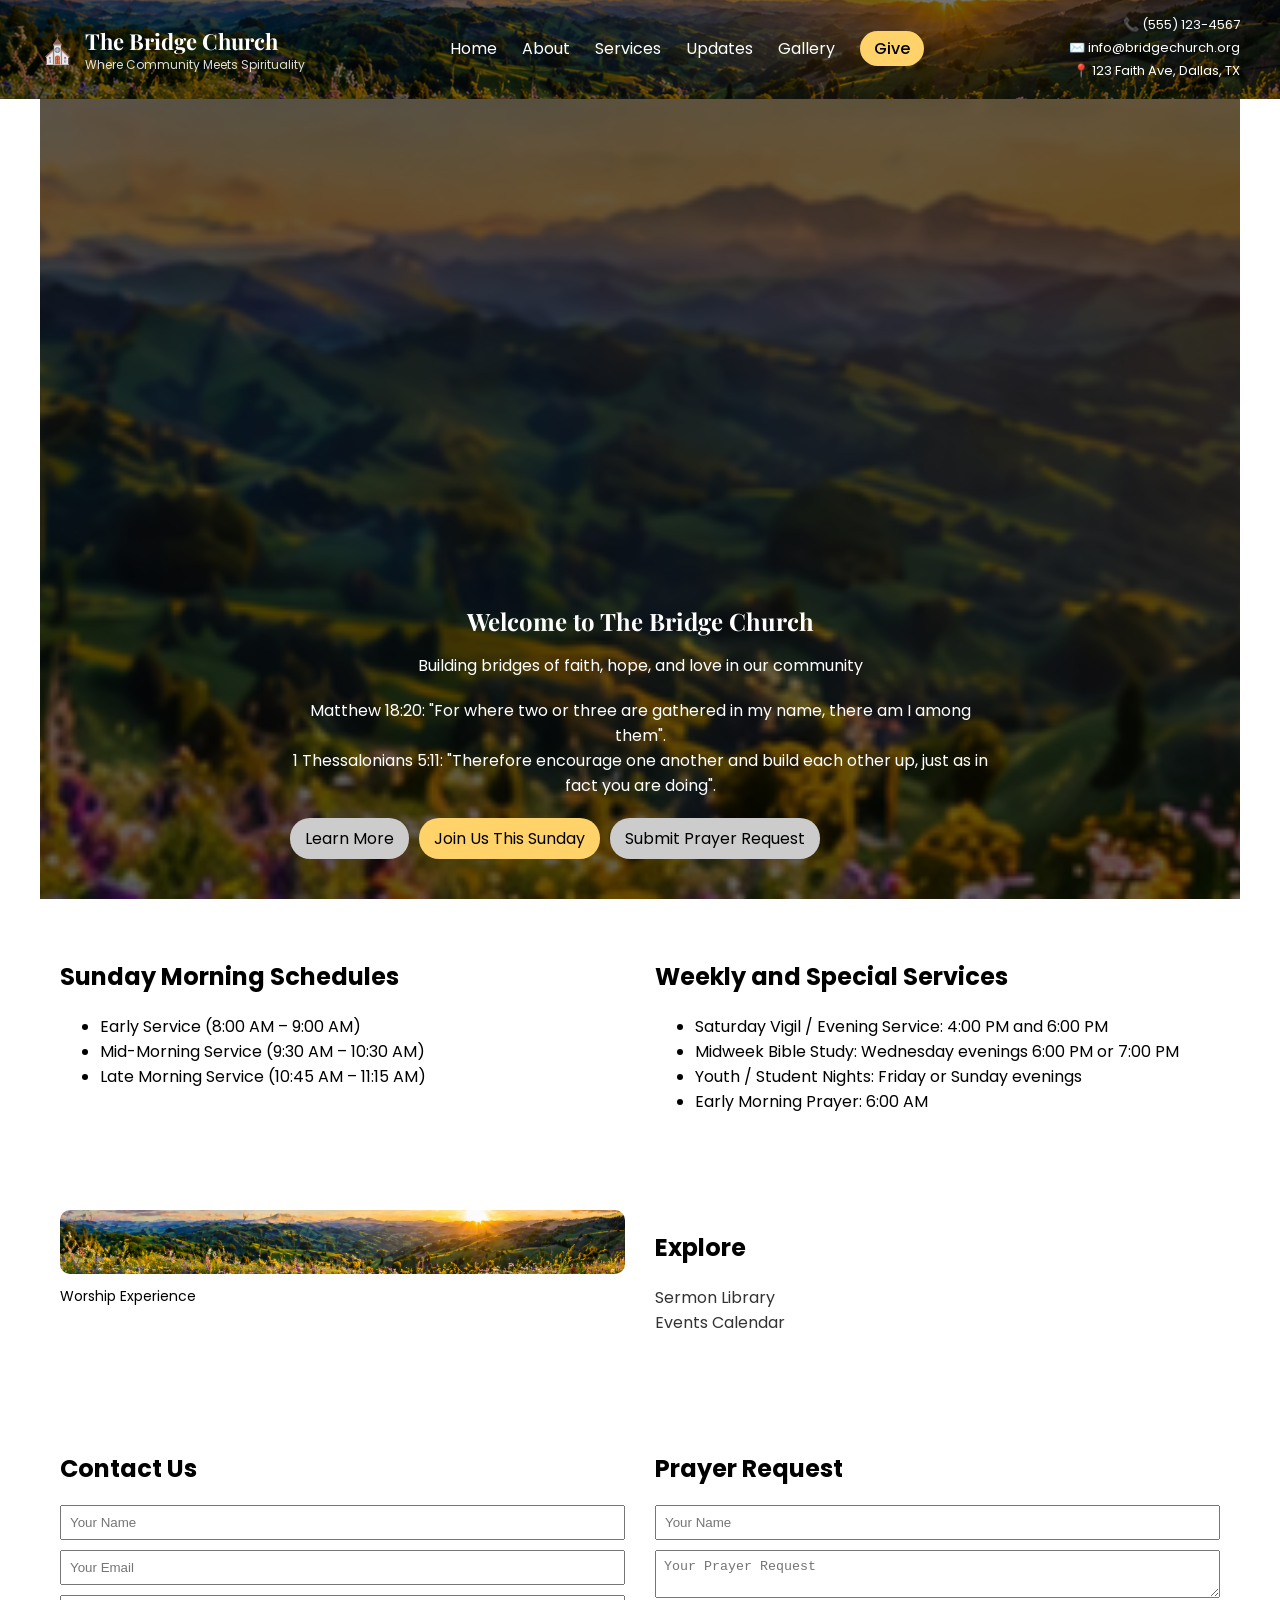
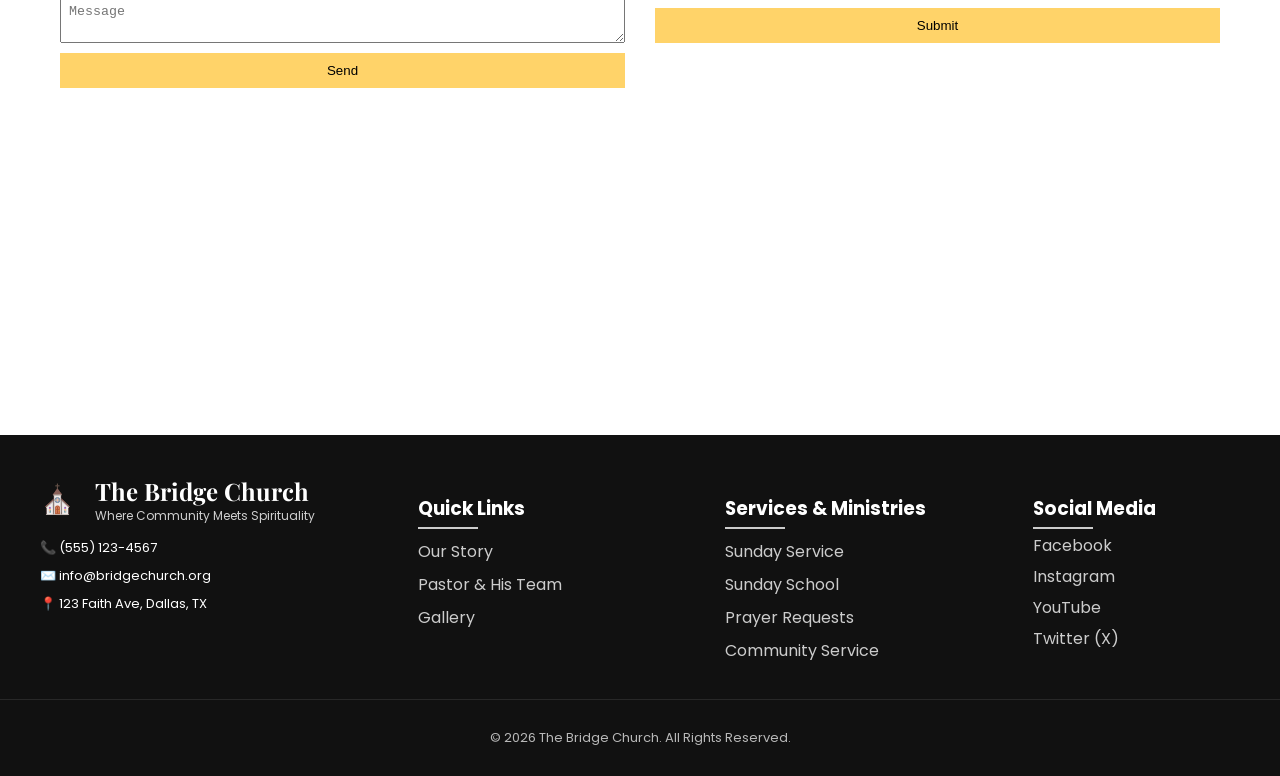
<file: index.html>
<!DOCTYPE html>
<html lang="en">
<head>
  <meta charset="UTF-8">
  <title>Bridge Church</title>
  <link rel="stylesheet" href="style.css">
</head>
<body>

  <header class="site-header">
  <div class="header-overlay">
    <div class="header-container">

      <!-- LEFT: Logo + Name -->
      <div class="header-left">
        <div class="logo">⛪</div>
        <div class="branding">
          <h1>The Bridge Church</h1>
          <p>Where Community Meets Spirituality</p>
        </div>
      </div>

      <!-- MIDDLE: Navigation -->
      <nav class="header-center">
        <ul class="menu">
          <li><a href="#">Home</a></li>

          <li class="dropdown">
            <a href="#">About</a>
          </li>

          <li class="dropdown">
            <a href="#">Services</a>
          </li>

          <li class="dropdown">
            <a href="#">Updates</a>
            <ul class="submenu">
              <li><a href="#">Events</a></li>
              <li><a href="#">News</a></li>
            </ul>
          </li>

          <li><a href="#">Gallery</a></li>

          <li class="dropdown give-btn">
            <a href="#">Give</a>
            <ul class="submenu">
              <li><a href="#">Offering</a></li>
              <li><a href="#">Tithe</a></li>
              <li><a href="#">Donate</a></li>
            </ul>
          </li>
        </ul>
      </nav>

      <!-- RIGHT: Contact Info -->
      <div class="header-right">
        <ul>
          <li>📞 (555) 123-4567</li>
          <li>✉️ info@bridgechurch.org</li>
          <li>📍 123 Faith Ave, Dallas, TX</li>
        </ul>
      </div>

      <!-- Mobile Toggle -->
      <div class="menu-toggle" onclick="toggleMenu()">☰</div>

    </div>
  </div>
</header>
  

<main>

  <!-- HERO SECTION -->
  <section class="hero">
    <div class="hero-content">
      <h1>Welcome to The Bridge Church</h1>

      <p class="tagline">
        Building bridges of faith, hope, and love in our community
      </p>

      <p class="scripture">
        Matthew 18:20: "For where two or three are gathered in my name, there am I among them".<br>
        1 Thessalonians 5:11: "Therefore encourage one another and build each other up, just as in fact you are doing".
      </p>

      <div class="hero-buttons">
        <a href="#" class="btn">Learn More</a>
        <a href="#" class="btn primary">Join Us This Sunday</a>
        <a href="#" class="btn">Submit Prayer Request</a>
      </div>
    </div>
  </section>

  <!-- SERVICES SCHEDULE -->
  <section class="two-col">
    <div>
      <h2>Sunday Morning Schedules</h2>
      <ul>
        <li>Early Service (8:00 AM – 9:00 AM)</li>
        <li>Mid-Morning Service (9:30 AM – 10:30 AM)</li>
        <li>Late Morning Service (10:45 AM – 11:15 AM)</li>
      </ul>
    </div>

    <div>
      <h2>Weekly and Special Services</h2>
      <ul>
        <li>Saturday Vigil / Evening Service: 4:00 PM and 6:00 PM</li>
        <li>Midweek Bible Study: Wednesday evenings 6:00 PM or 7:00 PM</li>
        <li>Youth / Student Nights: Friday or Sunday evenings</li>
        <li>Early Morning Prayer: 6:00 AM</li>
      </ul>
    </div>
  </section>

  <!-- SLIDER + LINKS -->
  <section class="two-col">
    <div class="slider">
      <img id="slide-img" src="sunset.png" alt="Church Image">
      <p id="slide-caption">Worship Experience</p>
    </div>

    <div class="quick-links">
      <h2>Explore</h2>
      <ul>
        <li><a href="#">Sermon Library</a></li>
        <li><a href="#">Events Calendar</a></li>
      </ul>
    </div>
  </section>

  <!-- FORMS -->
  <section class="two-col">
    <div>
      <h2>Contact Us</h2>
      <form>
        <input type="text" placeholder="Your Name">
        <input type="email" placeholder="Your Email">
        <textarea placeholder="Message"></textarea>
        <button type="submit">Send</button>
      </form>
    </div>

    <div>
      <h2>Prayer Request</h2>
      <form>
        <input type="text" placeholder="Your Name">
        <textarea placeholder="Your Prayer Request"></textarea>
        <button type="submit">Submit</button>
      </form>
    </div>
  </section>

  <!-- MAP -->
  <section class="map">
    <iframe 
      src="https://maps.google.com/maps?q=dallas%20texas&t=&z=13&ie=UTF8&iwloc=&output=embed">
    </iframe>
  </section>

</main>


<footer class="site-footer">

  <div class="footer-container">

    <!-- COLUMN 1: Branding -->
    <div class="footer-col footer-brand">

  <div class="brand-row">
    <div class="logo">⛪</div>
    <div class="brand-text">
      <h2>The Bridge Church</h2>
      <p class="tagline">Where Community Meets Spirituality</p>
    </div>
  </div>

      <ul class="contact-info">
        <li>📞 (555) 123-4567</li>
        <li>✉️ info@bridgechurch.org</li>
        <li>📍 123 Faith Ave, Dallas, TX</li>
      </ul>
    </div>

    <!-- COLUMN 2: Quick Links -->
    <div class="footer-col">
      <h3>Quick Links</h3>
      <ul>
        <li><a href="#">Our Story</a></li>
        <li><a href="#">Pastor & His Team</a></li>
        <li><a href="#">Gallery</a></li>
      </ul>
    </div>

    <!-- COLUMN 3: Services -->
    <div class="footer-col">
      <h3>Services & Ministries</h3>
      <ul>
        <li><a href="#">Sunday Service</a></li>
        <li><a href="#">Sunday School</a></li>
        <li><a href="#">Prayer Requests</a></li>
        <li><a href="#">Community Service</a></li>
      </ul>
    </div>

    <!-- COLUMN 4: Social Media -->
    <div class="footer-col social">
      <h3>Social Media</h3>
      <div class="social-links">
        <a href="#">Facebook</a>
        <a href="#">Instagram</a>
        <a href="#">YouTube</a>
        <a href="#">Twitter (X)</a>
      </div>
    </div>

  </div>

  <!-- Bottom Bar -->
  <div class="footer-bottom">
    <p>© 2026 The Bridge Church. All Rights Reserved.</p>
  </div>

</footer>


  <script>
function toggleMenu() {
  document.querySelector(".header-center").classList.toggle("active");
}

// Shrink on scroll
window.addEventListener("scroll", function () {
  const header = document.querySelector(".site-header");

  if (window.scrollY > 50) {
    header.classList.add("shrink");
  } else {
    header.classList.remove("shrink");
  }
});
const images = [
  { src: "sunset.png", caption: "Worship Experience" },
  { src: "sunset.png", caption: "Community Fellowship" },
  { src: "sunset.png", caption: "Sunday Service" }
];

let index = 0;

setInterval(() => {
  index = (index + 1) % images.length;
  document.getElementById("slide-img").src = images[index].src;
  document.getElementById("slide-caption").innerText = images[index].caption;
}, 3000);
</script>
</body>
</html>
</file>
<file: style.css>
/* Google Fonts */
@import url('https://fonts.googleapis.com/css2?family=Playfair+Display:wght@600&family=Poppins:wght@300;400;500&display=swap');

body {
  margin: 0;
  font-family: 'Poppins', sans-serif;
}

/* HEADER BACKGROUND */
.site-header {
  background: url('sunset.png') no-repeat center/cover;
  position: sticky;
  top: 0;
  z-index: 1000;
}

/* Overlay for readability */
.header-overlay {
  background: rgba(0, 0, 0, 0.55);
}

/* CONTAINER */
.header-container {
  max-width: 1200px;
  margin: auto;
  display: flex;
  align-items: center;
  justify-content: space-between;
  padding: 15px;
  color: #fff;
}

/* LEFT */
.header-left {
  display: flex;
  align-items: center;
}

.logo {
  font-size: 28px;
  margin-right: 10px;
}

.branding h1 {
  margin: 0;
  font-family: 'Playfair Display', serif;
  font-size: 22px;
}

.branding p {
  margin: 0;
  font-size: 12px;
  opacity: 0.85;
}

/* CENTER MENU */
.menu {
  list-style: none;
  display: flex;
  gap: 25px;
  margin: 0;
  padding: 0;
}

.menu li {
  position: relative;
}

.menu a {
  text-decoration: none;
  color: #fff;
  font-weight: 400;
  padding: 5px 0;
  transition: 0.3s;
}

/* Hover effect */
.menu a:hover {
  color: #ffd369;
}

.menu a::after {
  content: "";
  display: block;
  height: 2px;
  background: #ffd369;
  width: 0;
  transition: width 0.3s;
}

.menu a:hover::after {
  width: 100%;
}

/* DROPDOWN */
.submenu {
  display: none;
  position: absolute;
  background: rgba(0,0,0,0.85);
  top: 30px;
  left: 0;
  list-style: none;
  padding: 10px;
  border-radius: 5px;
}

.submenu li {
  margin: 5px 0;
}

.dropdown:hover .submenu {
  display: block;
}

/* RIGHT */
.header-right {
  text-align: right;
}

.header-right ul {
  list-style: none;
  margin: 0;
  padding: 0;
  font-size: 13px;
}

.header-right li {
  margin-bottom: 3px;
}

/* MOBILE */
.menu-toggle {
  display: none;
  font-size: 26px;
  cursor: pointer;
}

/* RESPONSIVE */
@media (max-width: 900px) {
  .header-container {
    flex-wrap: wrap;
  }

  .header-center {
    width: 100%;
    display: none;
  }

  .header-center.active {
    display: block;
  }

  .menu {
    flex-direction: column;
    gap: 10px;
    background: rgba(0,0,0,0.9);
    padding: 10px;
    margin-top: 10px;
  }

  .menu-toggle {
    display: block;
  }

  .header-right {
    display: none;
  }
}
/* SHRINK EFFECT */
.site-header.shrink .header-container {
  padding: 8px 15px;
  transition: all 0.3s ease;
}

.site-header.shrink .branding h1 {
  font-size: 18px;
}

.site-header.shrink .branding p {
  font-size: 10px;
}

.site-header.shrink .logo {
  font-size: 22px;
}
/* GIVE BUTTON */
.give-btn a {
  background: #ffd369;
  color: #000 !important;
  padding: 6px 14px;
  border-radius: 20px;
  font-weight: 500;
  transition: 0.3s;
}

/* Hover effect */
.give-btn a:hover {
  background: #ffb703;
  color: #000;
}

/* Remove underline animation for button */
.give-btn a::after {
  display: none;
}

/* HERO SECTION */
.hero {
  height: 80vh;
  background: url('sunset.png') no-repeat center/cover;
  display: flex;
  align-items: center;
  justify-content: center;
  text-align: center;
  position: relative;
}

/* Overlay */
.hero::before {
  content: "";
  position: absolute;
  inset: 0;
  background: rgba(0,0,0,0.6);
}

.hero-content {
  position: relative;
  color: #fff;
  max-width: 600px;
}

.hero h2 {
  font-size: 40px;
  margin-bottom: 10px;
  font-family: 'Playfair Display', serif;
}

.hero p {
  font-size: 16px;
  margin-bottom: 20px;
}

/* CTA Button */
.cta-btn {
  background: #ffd369;
  color: #000;
  padding: 10px 20px;
  text-decoration: none;
  border-radius: 25px;
  transition: 0.3s;
}

.cta-btn:hover {
  background: #ffb703;
}

/* FOOTER */
.site-footer {
  background: #111;
  color: #fff;
  padding-top: 20px;
}

/* Container */
.footer-container {
  max-width: 1200px;
  margin: auto;
  display: grid;
  grid-template-columns: repeat(4, 1fr);
  gap: 30px;
  padding: 20px;
}

/* Branding */
.footer-brand h2 {
  font-family: 'Playfair Display', serif;
  margin: 10px 0 5px;
}

.footer-brand .tagline {
  font-size: 13px;
  opacity: 0.8;
  margin-bottom: 15px;
}

/* Contact Info */
.contact-info {
  list-style: none;
  padding: 0;
  font-size: 13px;
}

.contact-info li {
  margin-bottom: 6px;
}

/* Column Titles */
.footer-col h3 {
  margin-bottom: 10px;
  position: relative;
}

/* Underline */
.footer-col h3::after {
  content: "";
  width: 60px; /* longer & uniform */
  height: 2px;
  background: #ccc; /* light grey */
  position: absolute;
  bottom: -6px;
  left: 0;
}

/* Links */
.footer-col ul {
  list-style: none;
  padding: 0;
}

.footer-col li {
  margin: 8px 0;
}

.footer-col a {
  text-decoration: none;
  color: #ccc;
  transition: 0.3s;
  position: relative;
}

/* Hover effect */
.footer-col a:hover {
  color: #ffd369;
}

.footer-col a {
  text-decoration: none;
  color: #ccc;
  position: relative;
  display: inline-block; /* IMPORTANT */
}

.footer-col a::after {
  content: "";
  position: absolute;
  left: 0;
  bottom: -2px;
  width: 0;
  height: 2px;
  background: #ffd369;
  transition: width 0.3s ease;
}

.footer-col a:hover::after {
  width: 100%; /* now matches text width */
}

.footer-col a:hover::after {
  width: 100%;
}

/* Social Icons */
.social-icons a {
  font-size: 20px;
  margin-right: 10px;
  color: #ccc;
  transition: 0.3s;
}

.social-icons a:hover {
  color: #ffd369;
  transform: translateY(-2px);
}

/* Bottom Bar */
.footer-bottom {
  text-align: center;
  padding: 15px;
  border-top: 1px solid #333;
  font-size: 13px;
  opacity: 0.7;
}

/* RESPONSIVE */
@media (max-width: 900px) {
  .footer-container {
    grid-template-columns: 1fr 1fr;
  }
}

@media (max-width: 600px) {
  .footer-container {
    grid-template-columns: 1fr;
    text-align: center;
  }

  .footer-col h3::after {
    left: 50%;
    transform: translateX(-50%);
  }

  .social-icons {
    justify-content: center;
  }
}

.brand-row {
  display: flex;
  align-items: center;
  gap: 10px;
}

.brand-text h2 {
  margin: 0;
  font-family: 'Playfair Display', serif;
}

.brand-text .tagline {
  margin: 0;
  font-size: 12px;
  opacity: 0.8;
}
.social-links a {
  display: block;
  margin: 6px 0;
  color: #ccc;
  text-decoration: none;
  transition: 0.3s;
  position: relative;
}

.social-links a:hover {
  color: #ffd369;
  transform: translateX(5px);
}
.footer-container .footer-col:not(:first-child) {
  padding-left: 70px; /* adjust value as needed */
}
/* GLOBAL MAIN WIDTH */
main {
  max-width: 1200px;
  margin: auto;
}

/* HERO */
.hero {
  height: 80vh;
  background: url('sunset.png') no-repeat center/cover;
  position: relative;
  display: flex;
  align-items: flex-end;
  padding: 40px;
}

.hero::before {
  content: "";
  position: absolute;
  inset: 0;
  background: rgba(0,0,0,0.6);
}

.hero-content {
  position: relative;
  color: #fff;
  max-width: 700px;
}

.hero h1 {
  font-family: 'Playfair Display', serif;
  margin-bottom: 10px;
}

.tagline {
  font-size: 18px;
  margin-bottom: 10px;
}

.scripture {
  font-size: 14px;
  margin-bottom: 20px;
}

/* HERO BUTTONS */
.hero-buttons {
  display: flex;
  gap: 10px;
  flex-wrap: wrap;
}

.btn {
  padding: 8px 15px;
  border-radius: 20px;
  background: #ccc;
  color: #000;
  text-decoration: none;
  transition: 0.3s;
}

.btn.primary {
  background: #ffd369;
}

.btn:hover {
  transform: translateY(-2px);
  background: #ffb703;
}

/* TWO COLUMN LAYOUT */
.two-col {
  display: grid;
  grid-template-columns: 1fr 1fr;
  gap: 30px;
  padding: 40px 20px;
}

/* SLIDER */
.slider img {
  width: 100%;
  border-radius: 10px;
}

#slide-caption {
  margin-top: 5px;
  font-size: 14px;
}

/* QUICK LINKS */
.quick-links ul {
  list-style: none;
  padding: 0;
}

.quick-links a {
  text-decoration: none;
  color: #333;
}

.quick-links a:hover {
  color: #ffd369;
}

/* FORMS */
form {
  display: flex;
  flex-direction: column;
}

form input,
form textarea {
  margin-bottom: 10px;
  padding: 8px;
}

form button {
  background: #ffd369;
  border: none;
  padding: 10px;
  cursor: pointer;
}

/* MAP */
.map iframe {
  width: 100%;
  height: 300px;
  border: none;
}

/* RESPONSIVE */
@media (max-width: 800px) {
  .two-col {
    grid-template-columns: 1fr;
  }
}
/* MOBILE + TABLET IMPROVEMENTS */
@media (max-width: 800px) {

  /* HERO FIX */
  .hero {
    height: auto;
    padding: 60px 20px 30px;
    align-items: flex-end;
  }

  .hero-content {
    max-width: 100%;
  }

  .hero h1 {
    font-size: 26px;
  }

  .tagline {
    font-size: 15px;
  }

  .scripture {
    font-size: 13px;
  }

  /* HERO BUTTONS STACK NICELY */
  .hero-buttons {
    flex-direction: column;
    align-items: flex-start;
  }

  .btn {
    width: fit-content;
  }

  /* TWO COLUMN STACK CLEANLY */
  .two-col {
    grid-template-columns: 1fr;
    padding: 30px 15px;
  }

  /* CENTER TEXT FOR BETTER BALANCE */
  .two-col h2 {
    text-align: left;
  }

  /* FORMS FULL WIDTH */
  form input,
  form textarea,
  form button {
    width: 100%;
  }

  /* MAP HEIGHT REDUCED */
  .map iframe {
    height: 220px;
  }
}
@media (max-width: 500px) {
  body {
    font-size: 14px;
  }

  .hero h1 {
    font-size: 22px;
  }
}
</file>
